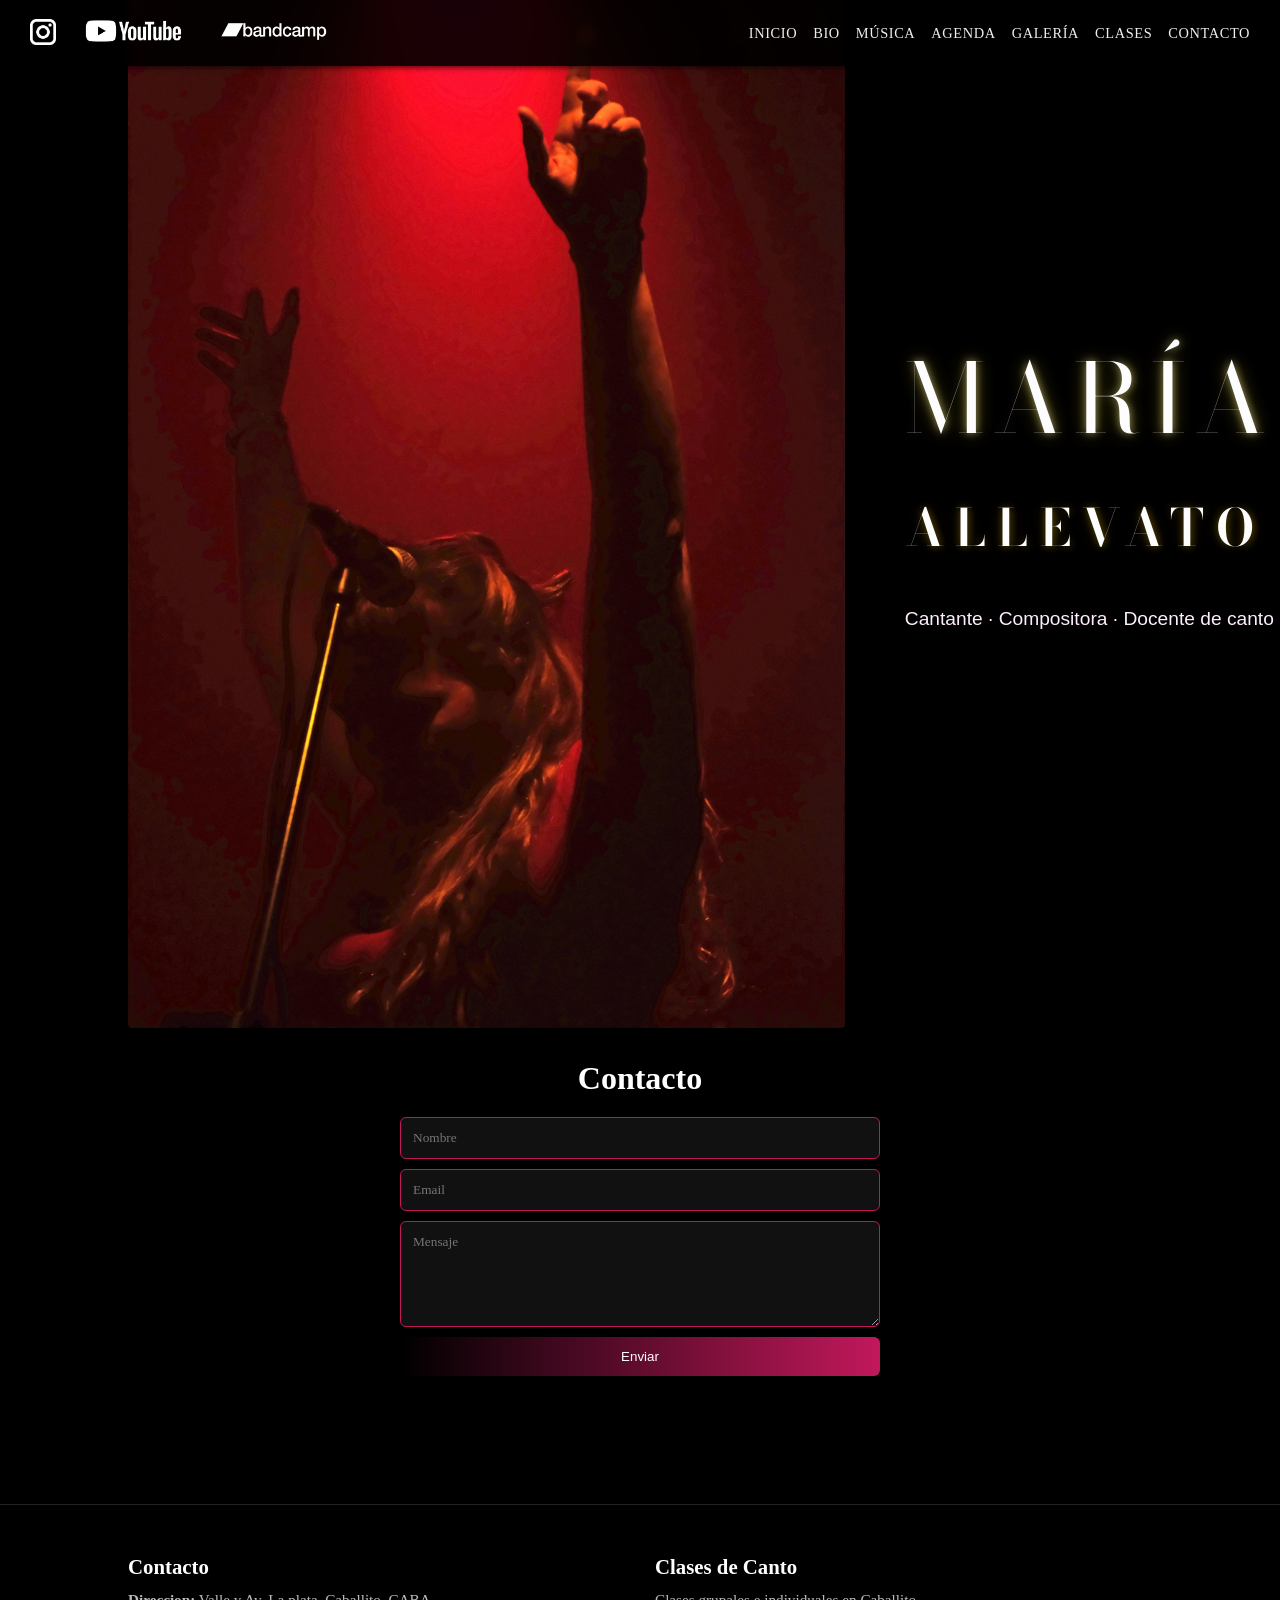
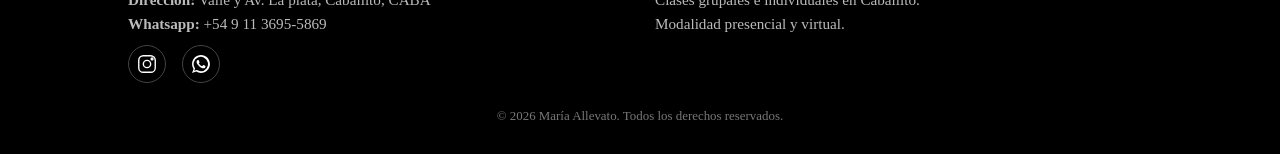
<file: index.html>
<!DOCTYPE html>
<html lang="es">

<head>
  <meta charset="UTF-8">
  <meta name="viewport" content="width=device-width, initial-scale=1.0">
  <title>Maria Allevato | Cantante y Maestra de Canto</title>
  
  <!-- versión guardada en canvas -->
  <link href="https://fonts.googleapis.com/css2?family=Bodoni+Moda:opsz,wght@6..96,400;6..96,500;6..96,700&display=swap" rel="stylesheet">
  
  <link rel="stylesheet" href="css/styles.css">
  <script defer src="js/index.js"></script>
</head>

<body>

  <!-- HEADER -->
  <header>
    <div class="social-links">
      <a href="https://www.instagram.com/russacion/" target="_blank">
        <img src="img/instagram/rsz_instagram-seeklogo.png" alt="Instagram" class="logo-icono">
      </a>
      <div class="dropdown">
        <a href="#">
          <img src="img/youtube/yt_logo_white_digital.png" alt="Youtube" class="logo-letra">
        </a>
        <div class="dropdown-content">
          <a href="https://www.youtube.com/@LittleRusa" target="_blank">RUSA</a>
          <a href="https://www.youtube.com/watch?v=AKtZBAjjb3U" target="_blank">TUPAC BAND</a>
          <a href="https://www.youtube.com/@locosbuenos9699" target="_blank">LOCOS BUENOS</a>
        </div>
      </div>
      <a href="https://locosbuenos.bandcamp.com/album/locos-buenos-2" target="_blank">
        <img src="img/bandcamp/bandcamp-logotype-light-128.png" alt="Bandcamp" class="logo-letra">
      </a>
    </div>

    <nav>
      <a href="#" data-target="inicio">Inicio</a>
      <a href="#" data-target="bio">Bio</a>
      <a href="#" data-target="musica">Música</a>
      <a href="#" data-target="agenda">Agenda</a>
      <a href="#" data-target="galeria">Galería</a>
      <a href="#" data-target="clases">Clases</a>
      <!-- <a href="#" data-target="prensa">Prensa</a> -->
      <a href="#" data-target="contacto">Contacto</a>
    </nav>

    <nav class="menu-nav">

      <ul>
        <li class="menu-lista">
          <a href="#" data-target="inicio">Inicio</a>
        </li>
        
        <li class="menu-lista">
          <a href="#" data-target="bio">Bio</a>
        </li>
        
        <li class="menu-lista">
          <a href="#" data-target="musica">Musica</a>
        </li>

        <li class="menu-lista">
          <a href="#" data-target="agenda">Agenda</a>
        </li>

        <li class="menu-lista">
          <a href="#" data-target="galeria">Galeria</a>
        </li>

        <li class="menu-lista">
          <a href="#" data-target="clases">Clases</a>
        </li>

        <li class="menu-lista">
          <a href="#" data-target="contacto">Contacto</a>
        </li>
      </ul>

      
    </nav>

    <div id="burger-container">
      <button class="burger" id="burger" aria-label="Abrir menú">
      <div class="icon">
          <span class="bar"></span>
          <span class="bar"></span>
          <span class="bar"></span>
      </div>
  </button>
    </div>
  </header>

  <!-- MAIN -->
  <main>
    <section id="inicio">
      <img src="img/portada.jpg" alt="Maria Allevato en vivo">
      <div class="inicio-texto">
        <h1>MARÍA</h1>
        <h2>ALLEVATO</h2>
        <p>Cantante · Compositora · Docente de canto</p>
      </div>
    </section>

    <section id="bio" class="content-section" aria-hidden="true">
      <h2 class="titulo-secundario">Bio</h2>
      <div class="bio-texto">
        <p>Soy María Allevato Majewski. Nacida en Capital Federal, Buenos Aires, Argentina.</p>

        <p>Crecí en un entorno familiar lleno de música y elegí seguir este camino porque siento que en él se alinean mi sensibilidad y  la forma que tengo de ver el mundo. La música es uno de los pilares fundamentales en mi vida.</p>

        <p>Canto, toco guitarra, el teclado y algunos otros instrumentos que exploro de manera intuitiva, como quien dice “orejeando”. Decidí  formalizar el oficio estudiando el profesorado de Canto en la Escuela de Música Popular de Avellaneda (EMPA).</p>

        <p>Formé parte de dos proyectos musicales importantes en mi vida, como “Locos Buenos” y “Tupac Band”. Actualmente participo de las voces en Karamelo Santo</p>

        <p>Hace algunos años  comencé a estudiar  la carrera de Psicología en la UBA, motivada por mi interés en los procesos psíquicos y en cómo estos pueden llevarnos tanto al padecimiento como a la transformación del mismo, creo y confío en que la música también puede colaborar en la transformación de estados del ánimo y del ser.</p>
 
        <p>Desde esta mirada y desde mi propia experiencia confío y me apoyo en  el poder que la música tiene, para armar y compartir mis clases de canto.</p>

        <p>Comencé a dar clases en 2015. A lo largo del tiempo enseñé guitarra, ukelele,  teoría musical y canto, aunque finalmente elegí enfocarme en la voz, porque es el punto donde mis dos grandes pasiones se encuentran, la música y la psicología.</p>

        <p>La voz es el instrumento primitivo por naturaleza. Siempre estuvo y está ahí disponible para todxs. Entre muchas definiciones que he leído, hay una que me acompaña especialmente: “la voz es la chimenea del alma”. </p>

        <p>Todo en nuestra voz habla, incluso lo no dicho. Por eso me gusta trabajar para que las voces que llegan a mis clases puedan expresar libremente todo lo que tienen para decir. Y cuando a esa expresión se le suman la emoción y el sentido, se produce una comunión perfecta que —al menos para mí— vuelve única a la música.</p>
        
        <p>Entonces, ¿quién soy y qué hago? Soy cantante, guitarrista, compositora, docente de canto, estudiante de psicología, artesana y aficionada a la cerámica. Doy clases de canto en el living de mi casa, en Caballito, en donde intento que el encuentro de otrxs con la música y la voz sea un espacio seguro, amoroso y empático</p>

        <p>¡Te invito a probar esta experiencia!</p>

      </div>
      <div class="volver-inline">
        <a href="#" class="volver-inicio">Volver a inicio ↑</a>
      </div>
    </section>

    <section id="musica" class="content-section" aria-hidden="true">
      <h2 class="titulo-secundario">Música</h2>
      <div class="musica-texto">
        <p>Actualmente formo parte de las voces de “Karamelo Santo”, banda de los años 90´s que fusiona el rock, reggae, ska y puk con ritmos latinoamericanos.</p>

        <p>También anfitriono un “Fogón” con dos amados amigos y enormes músicos, los primeros viernes de cada mes en La plapla, un hermoso lugar entre caballito y paternal.</p>
        <p>El fogón está pensado como un espacio para compartir la música entre todxs lxs presentes, con un equipo de "fogonautas" que abrimos la noche y acompañamos durante toda la velada. Podés venirte con tu instrumento, tu voz, o simplemente con ganas de escuchar y canturrear desde tu lugar. La idea siempre es el encuentro, el disfrute y la red.</p>
        <p>El próximo fogón sera el viernes 7 de Agosto.</p>

        <p>Toda la info de fechas la encontrás en mi instagram: @russacion</p>
      </div>
      <div class="volver-inline">
        <a href="#" class="volver-inicio">Volver a inicio ↑</a>
      </div>
    </section>

    <section id="agenda" class="content-section" aria-hidden="true">
      <h2 class="titulo-secundario">Agenda</h2>
      <p>Próximo fogón: Viernes 7 de agosto, en La Plapla. Tres Arroyos 1596, Caballito</p>
      <p>Show de Karamelo Santo Sábado 8 de agosto - Six Bar - Tribulato 235, San Miguel</p>
    </section>

    <section id="galeria" class="content-section" aria-hidden="true">
      <h2 class="titulo-secundario">Galería</h2>
      <p>Fotos y videos de presentaciones.</p>
    </section>

    <section id="clases" class="content-section" aria-hidden="true">
      <div class="clases-container">

        <div class="clase-bloque">
          <div class="clase-titulo">Clases grupales (modalidad presencial)</div>
          <div class="clase-texto">
            <p>Con un máximo de 5 personas, son clases de 90min una vez por semana. Donde trabajamos de manera grupal la primer parte de la clase, con entrada en calor y vocalizaciones y luego cada unx tiene un momento para trabajar su cancion de manera individual.</p>
          </div>
          <div class="clase-divider"></div>
        </div>

        <div class="clase-bloque">
          <div class="clase-titulo">Clases individuales (Presencial o virtual)</div>
          <div class="clase-texto">
            <p>Son clases de 60min, una vez por semana donde nos enfocamos en la técnica aplicada a canciones que te gusten cantar.</p>
          </div>
          <div class="clase-divider"></div>
        </div>

        <div class="clase-bloque">
          <div class="clase-titulo">Coaching Vocal - Producción</div>
          <div class="clase-texto">
            <p>Si estás por grabar tus canciones o un repertorio elegido trabajamos para la puesta a punto antes de entrar a grabar.</p>
            <p>Recorremos desde la técnica y la interpretación, pasando por las melodías y armonías, buscando tomar la mejor decisión en un trabajo de escucha y producción sobre cada canción.</p>
            <p>Podemos pactar un pack de clases o un abono mensual.</p>
          </div>
        </div>

      </div>
      <div class="volver-inline">
        <a href="#" class="volver-inicio">Volver a inicio ↑</a>
      </div>
    </section>

    <!-- 
    <section id="prensa" class="content-section" aria-hidden="true">
      <h2 class="titulo-secundario">Prensa</h2>
      <p>Notas, entrevistas y reseñas.</p>
    </section>
  -->

  <!-- Formulario de contacto 
   https://formsubmit.co/
   -->
    <section id="contacto">
      <h3>Contacto</h3>
      <form id="form-contacto" action="https://formsubmit.co/infoclases2026@gmail.com" method="POST">
        <input type="text" name="nombre" placeholder="Nombre" required>
        <input type="email" name="email" placeholder="Email" required>
        <textarea name="mensaje" rows="5" placeholder="Mensaje" required></textarea>

        <!-- ==============================
          Campos ocultos de formsubmit 
        ==================================-->
        <!-- Responder al mismo email de formsubmit -->
       

        <!-- Campo about -->
        <input type="hidden" name="_subject" value="Nuevo mensaje desde la web">

        <!-- Evitar el captcha -->
        <input type="hidden" name="_captcha" value="false">

        <!-- Redireccion a pagina de gracias.html -->
        <input type="hidden" name="_next" value="https://xabiergallardo.github.io/russacion_web/gracias.html">

        <button type="submit">Enviar</button>
      </form>

    </section>
    <!-- <img src="img/flor.jpg" alt="flor decorativa" class="clases-flor"> -->
  </main>

  <!-- FOOTER -->
  <footer>
    <div class="footer-grid">
      <div class="footer-info">
        <h4>Contacto</h4>
        <p><strong>Direccion:</strong> Valle y Av. La plata, Caballito, CABA</p>
        <p><strong>Whatsapp:</strong> +54 9 11 3695-5869</p>

        <div class="footer-social">
          <a href="https://www.instagram.com/russacion/" target="_blank" aria-label="Instagram">
            <!-- instagram icon -->
            <svg width="18" height="18" viewBox="0 0 24 24" fill="none" stroke="#fff" stroke-width="1.5" class="footer-icon">
              <rect x="3" y="3" width="18" height="18" rx="5"></rect>
              <circle cx="12" cy="12" r="4"></circle>
              <circle cx="17.5" cy="6.5" r="1"></circle>
            </svg>
          </a>

          <a href="https://wa.me/5491136955869?text=Hola,%20c%C3%B3mo%20est%C3%A1s%3F%20Me%20llamo%20..............%20y%20quiero%20informaci%C3%B3n%20sobre%20las%20clases%20de%20canto%20(invididuales%20o%20grupales%3F)" target="_blank" aria-label="WhatsApp">
            <!-- whatsapp icon -->
            <svg xmlns="http://www.w3.org/2000/svg"
              viewBox="0 0 32 32"
              width="32"
              height="32"
              fill="currentColor"
              class="footer-icon">

            <path d="M16 3C8.82 3 3 8.82 3 16c0 2.58.76 5.08 2.19 7.23L3 29l5.94-2.13A12.93 12.93 0 0 0 16 29c7.18 0 13-5.82 13-13S23.18 3 16 3zm0 23.5c-2.1 0-4.14-.56-5.93-1.63l-.42-.25-3.53 1.27 1.3-3.44-.27-.44A10.42 10.42 0 1 1 16 26.5zm5.77-7.86c-.32-.16-1.9-.94-2.2-1.05-.29-.11-.5-.16-.71.16-.21.32-.81 1.05-.99 1.27-.18.21-.36.24-.67.08-.32-.16-1.33-.49-2.54-1.56-.94-.84-1.57-1.87-1.75-2.18-.18-.32-.02-.49.14-.65.14-.14.32-.36.48-.54.16-.18.21-.32.32-.54.11-.21.05-.4-.03-.56-.08-.16-.71-1.71-.97-2.34-.26-.62-.53-.54-.71-.55h-.61c-.21 0-.56.08-.85.4-.29.32-1.12 1.09-1.12 2.66s1.15 3.08 1.31 3.29c.16.21 2.25 3.43 5.46 4.81.76.33 1.36.53 1.82.68.77.24 1.46.21 2.01.13.61-.09 1.9-.78 2.17-1.54.27-.76.27-1.41.19-1.54-.08-.13-.29-.21-.61-.37z"/>
          </svg>



          </a>
        </div>
      </div>

      <div class="footer-info">
        <h4>Clases de Canto</h4>
        <p>Clases grupales e individuales en Caballito.</p>
        <p>Modalidad presencial y virtual.</p>
      </div>
    </div>

        
      </div>
    </div>

    <div id="footer-copyright" class="footer-copy"></div>
  </footer>

  <!-- Easter Egg -->
  <div id="easter-egg">
      <img src="img/penta.svg" alt="Pentagrama" class="penta">
      <p>La música empieza <p>
      cuando te animás a jugar.</p>
  </div>

</body>
</html>
</file>
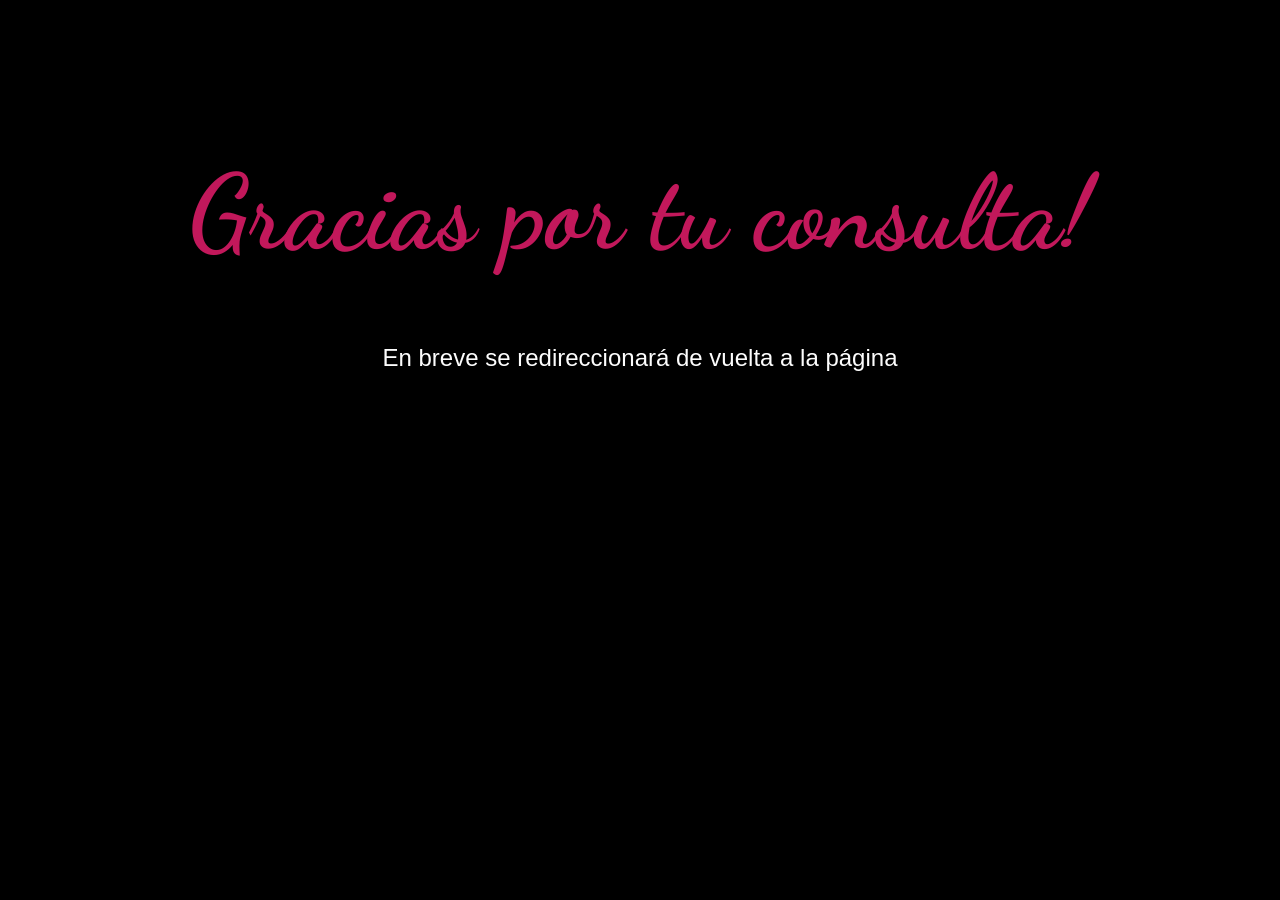
<file: gracias.html>
<!DOCTYPE html>
<html lang="es">
<head>
  <meta charset="UTF-8">
  <meta name="viewport" content="width=device-width, initial-scale=1.0">
  <title>María Allevato | Cantante y Maestra de Canto</title>
  <link rel="stylesheet" href="css/styles.css">
</head>
<body>

    <!-- Main -->
    <main class="gracias-container">
        <h1 class="titulo-grande">Gracias por tu consulta!</h1>
        <p>En breve se redireccionará de vuelta a la página</p>
    </main>

    
    <script>
        setTimeout(() => {
            window.location.href = "index.html"
        }, 4000);
    </script>
</body>
</html>
</file>
<file: css/styles.css>
:root {
    --color-fucsia: #c2185b; /* fucsia oscuro */
}

@font-face {
    /* Floralis Couture */
    font-family: 'FloralisCoutureLocal';
    src: local('Floralis Couture'), local('FloralisCouture');
    font-style: normal;

    /* Lora */
    font-family: "Lora";
    src: url("../fonts/Lora/Lora-VariableFont_wght.ttf");

    /* Dancing Script */
    font-family: "Dancing";
    src: url("../fonts/Dancing_Script/DancingScript-VariableFont_wght.ttf");

    
    /* Bodoni Moda */
    font-family: "Bodoni Moda", serif;
    font-optical-sizing: auto;
    font-weight: <weight>;
    font-style: normal;

}

body {
    margin: 0;
    font-family: 'Garamond', serif;
    background-color: #000;
    color: #fdfdfd;
    overflow-x: hidden;
    box-shadow: 0 0 10px rgba(0,0,0,0.5);
}

header {
    position: fixed;
    top: 0;
    left: 0;
    width: 100%;
    background-color: rgba(0, 0, 0, 0.9);
    backdrop-filter: blur(5px);
    display: flex;
    justify-content: space-between;
    align-items: center;
    padding: 10px 30px;
    box-shadow: 0 2px 5px rgba(0,0,0,0.6);
    z-index: 1000;
    box-sizing: border-box;
}

.social-links {
    display: flex;
    gap: 15px;
    align-items: center;
    position: relative;
}

.logo-icono {
    width: 26px;
    background-color: white;
}

.logo-letra {
    width: 125px;
}

.logo-icono:hover, .logo-letra:hover {
    background-color: var(--color-fucsia);
}

.social-links a {
    text-decoration: none;
    color: #ccc;
    font-size: 0.85em;
    text-transform: uppercase;
    letter-spacing: 0.6px;
    transition: color 0.2s;
    font-family: 'Adobe Heiti Std R', sans-serif;
    white-space: nowrap;
}

.social-links a:hover { color: #fff; }

.dropdown {
    position: relative;
    display: inline-block;
}

.dropdown-content {
    display: none;
    position: absolute;
    background-color: #111;
    min-width: 160px;
    box-shadow: 0px 8px 16px rgba(0,0,0,0.6);
    border-radius: 6px;
    padding: 10px;
    z-index: 1;
}

.dropdown-content a {
    display: block;
    padding: 6px 10px;
    text-decoration: none;
    color: #ddd;
    font-size: 0.85em;
}

.dropdown-content a:hover {
    background-color: #222;
    color: #fff;
}

.dropdown:hover .dropdown-content {
    display: block;
}

nav {
    display: flex;
    align-items: center;
    gap: 16px;
    flex-wrap: wrap;
    justify-content: flex-end;
    max-width: 80%;
}

nav a {
    text-decoration: none;
    color: #eee;
    font-weight: 500;
    text-transform: uppercase;
    letter-spacing: 0.6px;
    font-size: 0.9em;
    transition: color 0.2s;
    /* font-family: 'Adobe Heiti Std R', sans-serif; */
    font-family: "Lora";
    white-space: nowrap;
}

nav a:hover { color: #e00497; }

nav a.active-link {
    color: var(--color-fucsia); /* fucsia oscuro */
}

nav a:hover { 
    color: var(--color-fucsia); 
}

main {
   padding-top: 80px;
}


.menu-nav {
    position: absolute;
    top: 80px;
    left: 0;
    width: 100%;
    box-sizing: border-box;
    background: rgba(0,0,0,.8);
    display: none;
}

.menu-nav.open {
    display: flex;
}

.menu-nav ul {
    list-style: none;
    padding-left: 0;
    display: flex;
    flex-direction: column;
    margin: 0 auto;
    height: 400px;
    justify-content: space-evenly;
    align-items: center;
}


/*=====================
    Burger Menu
=====================*/
.burger{
    width:60px;
    height:60px;
    border:none;
    background:none;
    cursor:pointer;
    display:flex;
    justify-content:center;
    align-items:center;
}

.icon{
    width:36px;
    height:28px;
    position:relative;
}

.bar{
    position:absolute;
    left:0;
    width:100%;
    height:4px;
    background:#fff;
    border-radius:999px;
    transition:
        transform .35s ease,
        opacity .25s ease,
        top .35s ease;
}

.bar:nth-child(1){
    top:0;
}

.bar:nth-child(2){
    top:12px;
}

.bar:nth-child(3){
    top:24px;
}

/* Estado abierto */

.burger.active .bar:nth-child(1){
    top:12px;
    transform:rotate(45deg);
}

.burger.active .bar:nth-child(2){
    opacity:0;
    transform:translateX(20px);
}

.burger.active .bar:nth-child(3){
    top:12px;
    transform:rotate(-45deg);
}


#burger-container {
    display: none;
}

#inicio {
    height: calc(100vh - 80px);
    display: flex;
    align-items: center;
    justify-content: flex-start;
    padding: 0 10%;
    background-color: #000;
}

#inicio img {
    width: 48%;
    max-width: 720px;
    height: auto;
    object-fit: cover;
    border-radius: 4px;
    box-shadow: 0 6px 30px rgba(0,0,0,0.9);
    margin-right: 60px;
    animation: slideIn 1.5s ease forwards;
    opacity: 0;
    transform: translateY(18px);
}
@keyframes slideIn {
    to {
    opacity: 1;
    transform: translateY(0);
    }
}
.inicio-texto h1 {
     /* font-family: "Bodoni Moda", serif; */
    font-family: "Bodoni Moda", serif;
    font-size: 6rem;
    letter-spacing:.1em;
    font-weight:400;
    /* color: #F4F1EC; */
    color: var(--color-verde);
    margin: 0 0 18px;
    line-height: 1;
    text-shadow: 0 4px 18px rgba(0,0,0,0.8), 0 0 8px rgba(194,24,91,0.25);
    opacity: 0;
    transform: translateY(18px);
    animation: aparecerTitulo 2.8s ease forwards;
    text-shadow:0 0 8px rgba(250, 236, 175, 0.527),
    0 0 18px rgba(233, 210, 3, 0.377),
    2px 2px 8px rgba(75, 74, 73, 0.199);
}

.inicio-texto h2, .titulo-secundario {
    
    font-family:"Bodoni Moda", serif;
    font-size:3.2rem;
    letter-spacing:.22em;
    font-weight:600;
    text-shadow:
    0 0 8px rgba(199, 153, 4, 0.356),
    0 0 18px rgba(192, 142, 3, 0.164),
    2px 2px 8px rgba(201, 172, 10, 0.158);
    
}

.titulo-secundario, .clase-titulo {
    color: var(--color-fucsia);
    font-family: "Dancing"
    
}


@keyframes aparecerTitulo {
    to {
    opacity: 1;
    transform: translateY(0);
    }
}

.inicio-texto p {
    font-family: 'Adobe Heiti Std R', sans-serif;
    font-size: 1.2rem;
    color: #ffedfd;
    margin: 0;
}

.content-section {
    display: none;
    padding: 80px 10%;
    min-height: calc(100vh - 80px);
    background: #000;
}

.bio-texto {
    max-width: 900px;
    line-height: 1.4;
    font-size: 1.2rem;
    color: #ee97ee;
    text-align: justify;
}

.bio-texto p {
    margin-bottom: 1.4em;
}

.musica-texto {
    max-width: 900px;
    line-height: 1.7;
    font-size: 1.05rem;
    color: #ee97ee;
    text-align: justify;
}

.musica-texto p {
    margin-bottom: 1.4em;
}

.content-section.active { display: block; }

.content-section p {
    font-size: 1.4rem;
}

/* ===== CLASES ===== */
.clases-container {
    max-width: 900px;
    line-height: 1.7;
    font-size: 1.05rem;
    color: #ee97ee;
    text-align: justify;
    position: relative;
}

.clase-bloque {
    margin-bottom: 50px;
    position: relative;
}

.clase-titulo {
    font-size: 2.5rem;
    margin-bottom: 10px;
    font-weight: 600;
    font-family: "Dancing";
}

.clase-texto p {
    margin-bottom: 1em;
}

.clase-divider {
    width: 60%;
    height: 1px;
    background: #333;
    margin: 40px 0;
}

/* flor flotante solo en clases */
.clases-flor {
    position: fixed;
    right: 6%;
    top: 55%;
    transform: translateY(-50%);
    width: 120px;
    opacity: 0.85;
    pointer-events: none;
    z-index: 10;
    display: none;
}

#clases.active ~ .clases-flor,
body.mostrar-flor .clases-flor {
    display: block;
}

#contacto {
    padding: 10%;
    background-color: #000;
    text-align: center;
}

#contacto h3 {
    font-family: 'FloralisCoutureLocal', 'Playfair Display', serif;
    font-size: 2rem;
    color: #fff;
    margin-bottom: 20px;
}

form {
    display: flex;
    flex-direction: column;
    gap: 10px;
    max-width: 480px;
    margin: 0 auto;
}

input, textarea {
    padding: 12px;
    border: 1px solid var(--color-fucsia);
    border-radius: 6px;
    font-family: inherit;
    background: #111;
    color: #fff;
}

input:focus, textarea:focus {
    outline: none;
    border: 1px solid var(--color-fucsia);
}   

button {
    /* background-color: #fff; */
    background-image: linear-gradient(to right, black, #c2185b);  
    color: white;
    padding: 12px;
    border: none;
    border-radius: 6px;
    cursor: pointer;
    transition: background-color 0.25s;
}

button:hover { background-color: #ddd; }

footer {
    background-color: #000;
    padding: 50px 10% 30px;
    color: #aaa;
    font-size: 0.95em;
    border-top: 1px solid #222;
}

.footer-grid {
    display: grid;
    grid-template-columns: 1fr 1fr;
    gap: 30px;
    align-items: start;
    max-width: 1100px;
    margin: 0 auto 25px;
}

.footer-info h4 {
    margin: 0 0 12px;
    color: #fff;
    font-family: 'FloralisCoutureLocal', 'Playfair Display', serif;
    font-size: 1.3rem;
}

.footer-info p {
    margin: 6px 0;
    color: #bbb;
}

.footer-social {
    display: flex;
    gap: 16px;
    margin-top: 12px;
}

.footer-social a {
    display: inline-flex;
    width: 36px;
    height: 36px;
    border: 1px solid #444;
    border-radius: 50%;
    align-items: center;
    justify-content: center;
    transition: all 0.25s;
}

.footer-social a:hover {
    border-color: var(--color-fucsia);
    transform: translateY(-2px);
}

.footer-copy {
    text-align: center;
    color: #777;
    font-size: 0.85em;
}

.footer-back {
    text-align: right;
    margin-top: 20px;
}

.volver-inline {
    text-align: right;
    margin-top: 40px;
}

.volver-inline a {
    color: #ccc;
    text-decoration: none;
    text-transform: uppercase;
    font-size: 0.85em;
    letter-spacing: 0.6px;
    transition: color 0.2s;
}

.volver-inline a:hover {
    color: #fff;
}

.footer-back a {
    color: #ccc;
    text-decoration: none;
    text-transform: uppercase;
    font-size: 0.85em;
    letter-spacing: 0.6px;
    transition: color 0.2s;
}

.footer-back a:hover {
    color: #fff;
}

.footer-icon {
    color: white;
    width: 22px;
    height: 22px;
}




/* ========================
    Pagina gracias
======================== */
.gracias-container {
    text-align: center;
}

.gracias-container h1 {
    color: var(--color-fucsia);
    font-family: "Dancing";
    font-size: 6.5rem;
}

.gracias-container p {
    font-family: Arial, Helvetica, sans-serif;
    font-size: 1.5rem;
}




/* ========================
    Media queries
======================== */

@media (max-width: 1400px) {
    #inicio img {
        width: 55%;
    }
}


@media (max-width: 1300px) {
    #inicio img {
        width: 70%;
    }
}

@media (max-width: 1150px) {
    #inicio img {
        width: 85%;
    }
}


@media (max-width: 1080px) {
    #inicio {
        background-image: url("../img/portada.jpg");
        background-size: cover;
        background-position: right;
        background-repeat: no-repeat;
        padding: 0;
    }

    #inicio img {
        display: none;
    }

    .inicio-texto {
        background: rgba(0,0,0,0.5);
        height: 100%;
        width: 100%;
        display: flex;
        flex-direction: column;
        justify-content: center;
        align-items: center;
    }

    header {
        display: flex;
        flex-direction: column;
        height: 100px;
        padding: 10px 15px;
    }

    header nav {
        width: 100%;
        justify-content: space-between;
    }

    footer {
        display: flex;
        flex-direction: column;
        text-align: center;
    }

    .footer-social {
        justify-content: center;
    }

}


@media (max-width: 900px) {
    nav { max-width: 100%; gap: 8px; justify-content: center; }
}


@media (max-width: 700px) {
    
    header nav {
        display: block;
        display: flex;
        width: 100%;
        justify-content: space-between;
    }

    .footer-grid { 
        grid-template-columns: 1fr; 
    }
}


@media (max-width: 600px) {

    header {
        flex-direction: row;
        height: 80px;
    }

    header nav {
        display: none;
    }

    button:hover {
        background-color: black;
    }

    #burger-container {
        display: block;
    }



}
/*=========================
      EASTER EGG
==========================*/

#easter-egg{
    position:fixed;
    inset:0;

    display:flex;
    flex-direction:column;
    justify-content:center;
    align-items:center;

    background:rgba(0,0,0,.35);

    backdrop-filter:blur(3px);

    opacity:0;
    visibility:hidden;

    transition:opacity .6s ease;

    z-index:9999;

}

#easter-egg.visible{
    opacity:1;
    visibility:visible;
}

#easter-egg img{
    width: 420px;
    margin-bottom:30px;

    animation: aparecer .8s ease;
}

#easter-egg p{

    font-size:2rem;

    line-height:1.6;

    color:#f8f6ef;

    letter-spacing:.08em;

    text-align:justify;

    max-width:650px;

    margin-top:25px;
}

@keyframes aparecer{

    from{
        transform:scale(.7);
        opacity:0;
    }

    to{
        transform:scale(1);
        opacity:1;
    }

}
</file>
